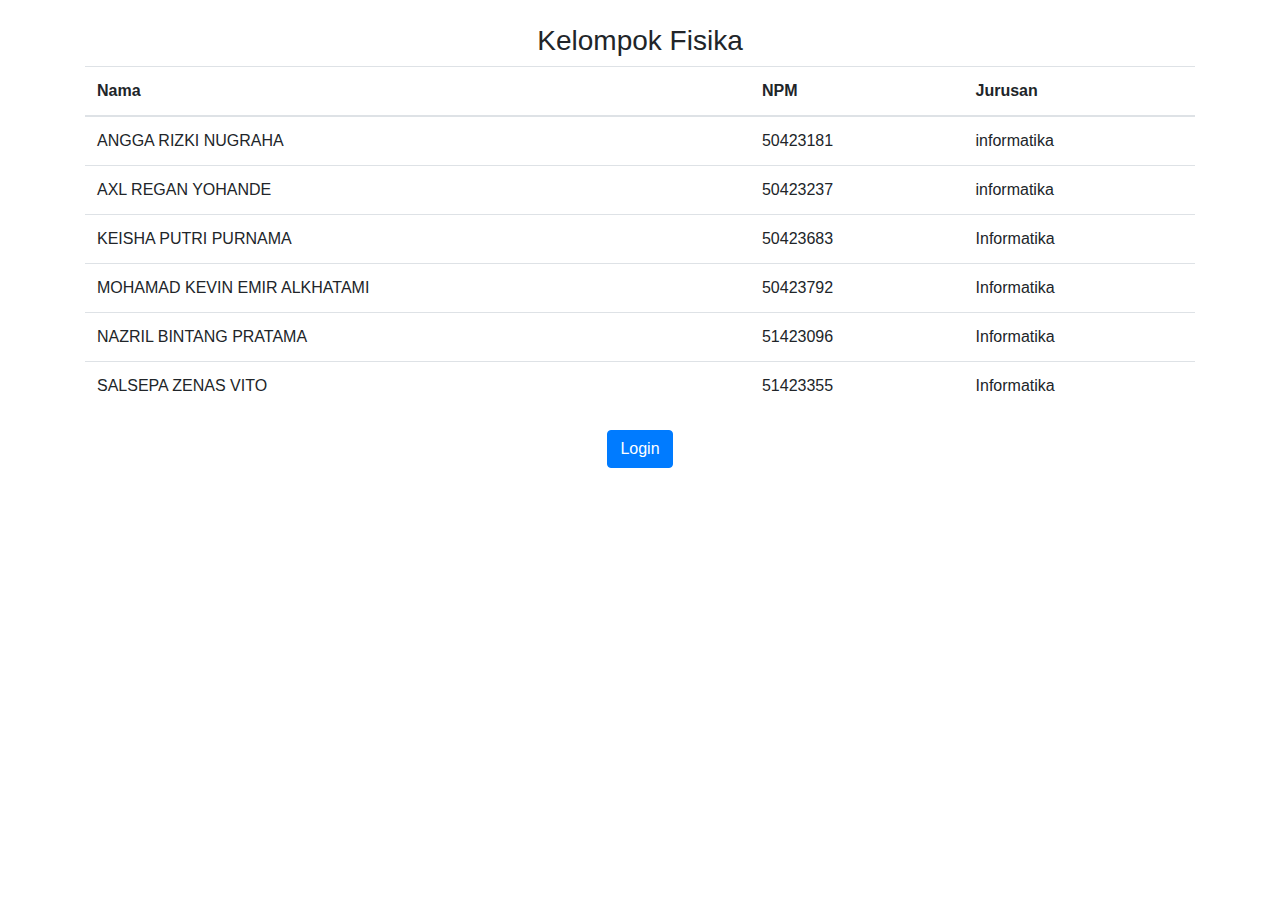
<file: templates/kelompok.html>
<!DOCTYPE html>
<html lang="en">

<head>
    <meta charset="UTF-8">
    <meta http-equiv="X-UA-Compatible" content="IE=edge">
    <meta name="viewport" content="width=device-width, initial-scale=1.0">
    <title>Fisika</title>
    <link rel="stylesheet" type=text/css href="https://maxcdn.bootstrapcdn.com/bootstrap/4.0.0/css/bootstrap.min.css">
    <style>
        .btn-container {
            display: flex;
            justify-content: center;
            margin-top: 20px;
        }
    </style>
</head>

<body>
    
    <div class="container">
        <div class="row">
            <div class="col-lg-12">
                <h3 class="one mt-4 text-center">Kelompok Fisika</h3>

                <table class="table">
                    <thead>
                        <tr>
                            <th scope="col">Nama</th>
                            <th scope="col">NPM</th>
                            <th scope="col">Jurusan</th>
                        </tr>
                    </thead>

                    <tbody>
                        <tr>
                            <td>ANGGA RIZKI NUGRAHA</td>
                            <td>50423181</td>
                            <td>informatika</td>
                        </tr>
                        <tr>
                            <td>AXL REGAN YOHANDE</td>
                            <td>50423237</td>
                            <td>informatika</td>
                        </tr>
                        <tr>
                            <td>KEISHA PUTRI PURNAMA</td>
                            <td>50423683</td>
                            <td>Informatika</td>
                        </tr>
                        <tr>
                            <td>MOHAMAD KEVIN EMIR ALKHATAMI</td>
                            <td>50423792</td>
                            <td>Informatika</td>
                        </tr>
                        <tr>
                            <td>NAZRIL BINTANG PRATAMA</td>
                            <td>51423096</td>
                            <td>Informatika</td>
                        </tr>
                        <tr>
                            <td>SALSEPA ZENAS VITO</td>
                            <td>51423355</td>
                            <td>Informatika</td>
                        </tr>
                        
                    </tbody>
                </table>

                <div class="btn-container">
                    <a href="/login" class="btn btn-primary">Login</a>
                </div>
            </div>
        </div>
    </div>
</body>

</html>
</file>
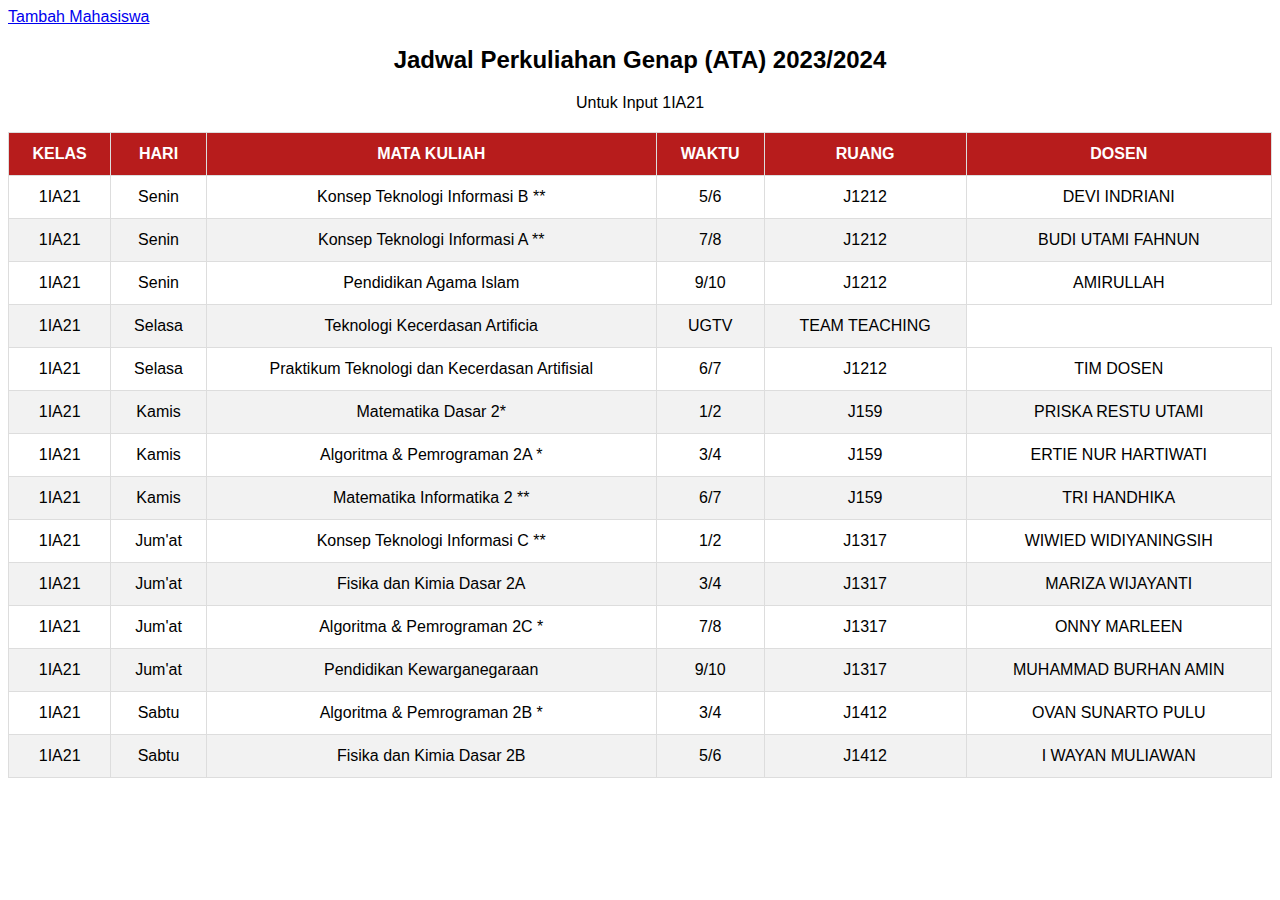
<file: templates/dashboard/jadwal.html>
<!DOCTYPE html>
<html lang="en">
<head>
    <meta charset="UTF-8">
    <meta name="viewport" content="width=device-width, initial-scale=1.0">
    <title>Jadwal Perkuliahan</title>
    <style>
        body {
            font-family: Arial, sans-serif;
        }
        .schedule-table {
            width: 100%;
            border-collapse: collapse;
            margin: 20px 0;
        }
        .schedule-table th, .schedule-table td {
            border: 1px solid #ddd;
            padding: 8px;
            text-align: left;
        }
        .schedule-table th {
            background-color: #b71c1c;
            color: white;
        }
        .schedule-table tr:nth-child(even) {
            background-color: #f2f2f2;
        }
        .schedule-table tr:hover {
            background-color: #ddd;
        }
        .schedule-table th, .schedule-table td {
            padding: 12px;
            text-align: center;
        }
        .schedule-title {
            text-align: center;
            margin-top: 20px;
        }
    </style>
</head>
<body>
    <a href="/dashboard class="btn btn-primary mt-2 mb-4" role="button">Tambah Mahasiswa</a>
    <h2 class="schedule-title">Jadwal Perkuliahan Genap (ATA) 2023/2024</h2>
    <p class="schedule-title">Untuk Input 1IA21</p>
    <table class="schedule-table">
        <thead>
            <tr>
                <th>KELAS</th>
                <th>HARI</th>
                <th>MATA KULIAH</th>
                <th>WAKTU</th>
                <th>RUANG</th>
                <th>DOSEN</th>
            </tr>
        </thead>
        <tbody>
            <tr>
                <td>1IA21</td>
                <td>Senin</td>
                <td>Konsep Teknologi Informasi B **</td>
                <td>5/6</td>
                <td>J1212</td>
                <td>DEVI INDRIANI</td>
            </tr>
            <tr>
                <td>1IA21</td>
                <td>Senin</td>
                <td>Konsep Teknologi Informasi A **</td>
                <td>7/8</td>
                <td>J1212</td>
                <td>BUDI UTAMI FAHNUN</td>
            </tr>
            <tr>
                <td>1IA21</td>
                <td>Senin</td>
                <td>Pendidikan Agama Islam</td>
                <td>9/10</td>
                <td>J1212</td>
                <td>AMIRULLAH</td>
            </tr>
            <tr>
                <td>1IA21</td>
                <td>Selasa</td>
                <td>Teknologi Kecerdasan Artificia</td>
                <td>UGTV</td>
                <td>TEAM TEACHING</td>
            </tr>
            <tr>
                <td>1IA21</td>
                <td>Selasa</td>
                <td>Praktikum Teknologi dan Kecerdasan Artifisial</td>
                <td>6/7</td>
                <td>J1212</td>
                <td>TIM DOSEN</td>
            </tr>
            <tr>
                <td>1IA21</td>
                <td>Kamis</td>
                <td>Matematika Dasar 2*</td>
                <td>1/2</td>
                <td>J159</td>
                <td>PRISKA RESTU UTAMI</td>
            </tr>
            <tr>
                <td>1IA21</td>
                <td>Kamis</td>
                <td>Algoritma & Pemrograman 2A *</td>
                <td>3/4</td>
                <td>J159</td>
                <td>ERTIE NUR HARTIWATI</td>
            </tr>
            <tr>
                <td>1IA21</td>
                <td>Kamis</td>
                <td>Matematika Informatika 2 **</td>
                <td>6/7</td>
                <td>J159</td>
                <td>TRI HANDHIKA</td>
            </tr>
            <tr>
                <td>1IA21</td>
                <td>Jum'at</td>
                <td>Konsep Teknologi Informasi C **</td>
                <td>1/2</td>
                <td>J1317</td>
                <td>WIWIED WIDIYANINGSIH</td>
            </tr>
            <tr>
                <td>1IA21</td>
                <td>Jum'at</td>
                <td>Fisika dan Kimia Dasar 2A</td>
                <td>3/4</td>
                <td>J1317</td>
                <td>MARIZA WIJAYANTI</td>
            </tr>
            <tr>
                <td>1IA21</td>
                <td>Jum'at</td>
                <td>Algoritma & Pemrograman 2C *</td>
                <td>7/8</td>
                <td>J1317</td>
                <td>ONNY MARLEEN</td>
            </tr>
            <tr>
                <td>1IA21</td>
                <td>Jum'at</td>
                <td>Pendidikan Kewarganegaraan</td>
                <td>9/10</td>
                <td>J1317</td>
                <td>MUHAMMAD BURHAN AMIN</td>
            </tr>
            <tr>
                <td>1IA21</td>
                <td>Sabtu</td>
                <td>Algoritma & Pemrograman 2B *</td>
                <td>3/4</td>
                <td>J1412</td>
                <td>OVAN SUNARTO PULU</td>
            </tr>
            <tr>
                <td>1IA21</td>
                <td>Sabtu</td>
                <td>Fisika dan Kimia Dasar 2B</td>
                <td>5/6</td>
                <td>J1412</td>
                <td>I WAYAN MULIAWAN</td>
            </tr>
        </tbody>
    </table>
</body>
</html>
</file>
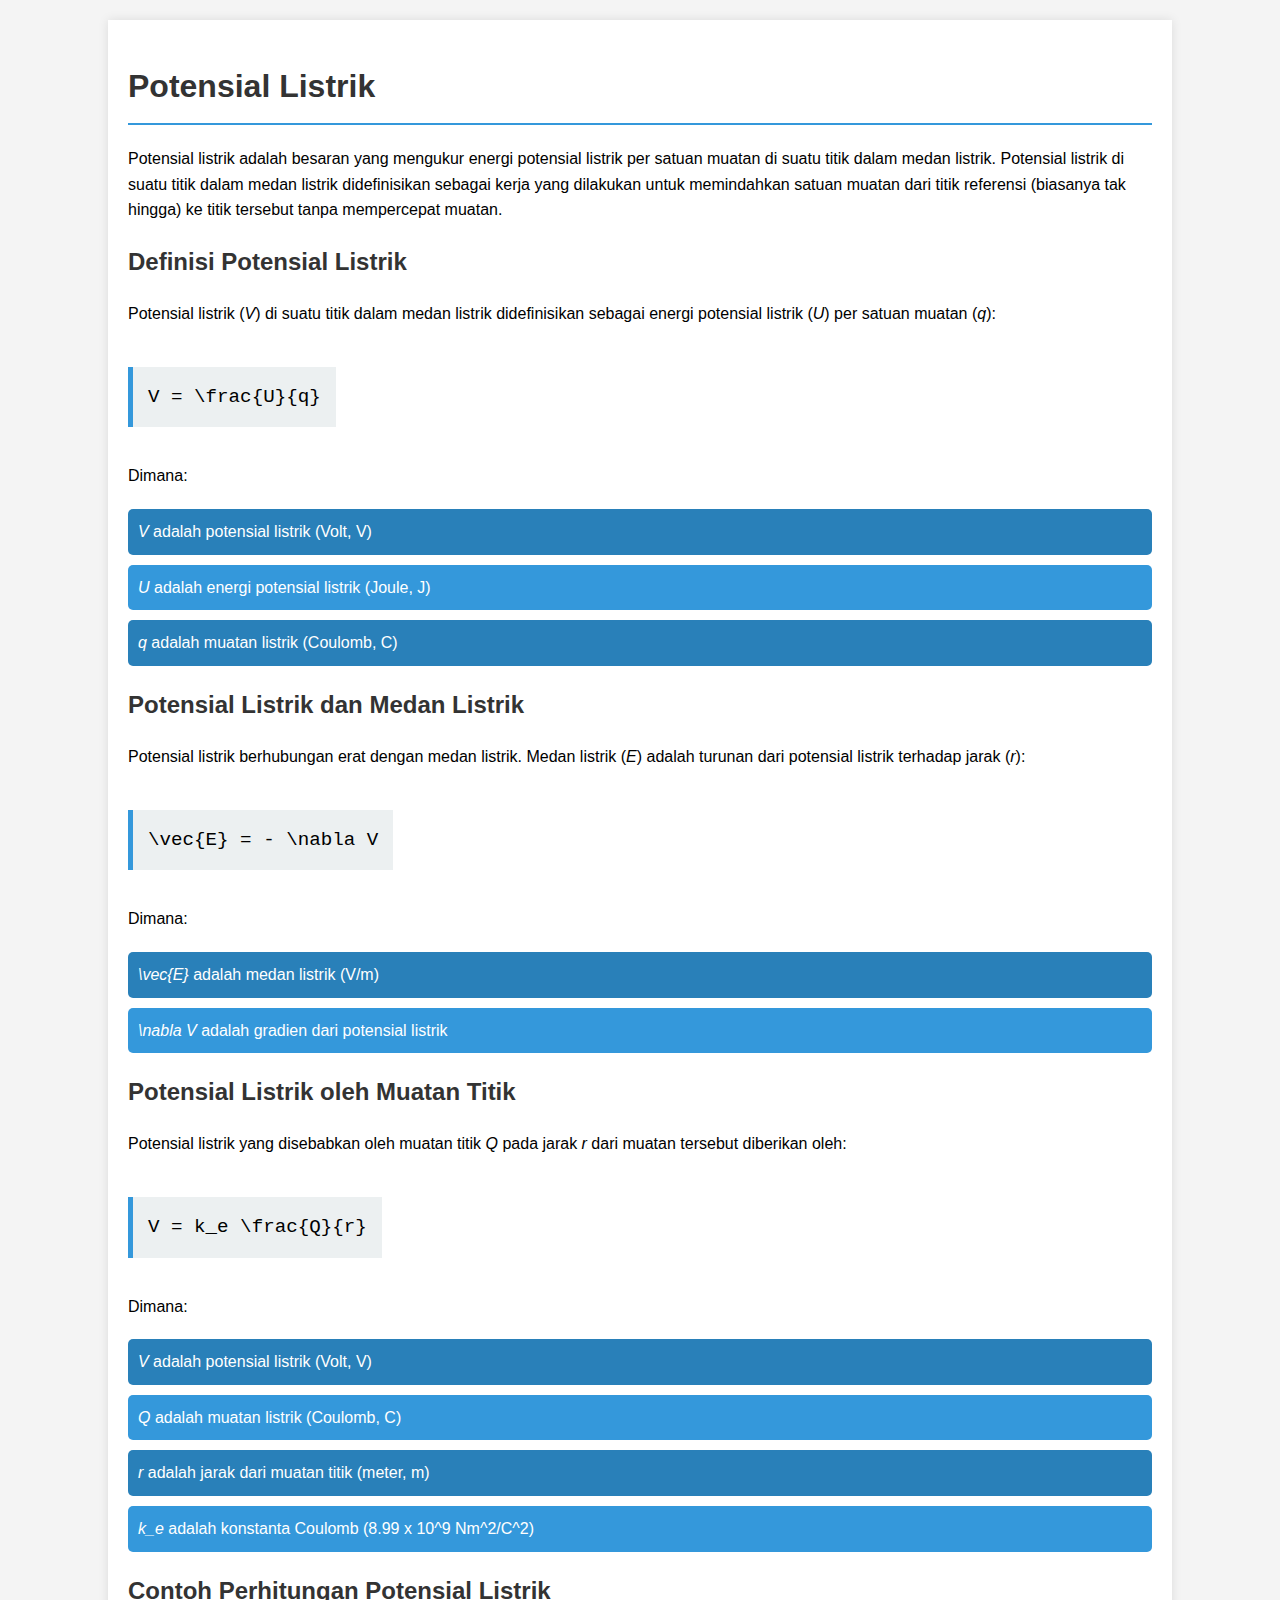
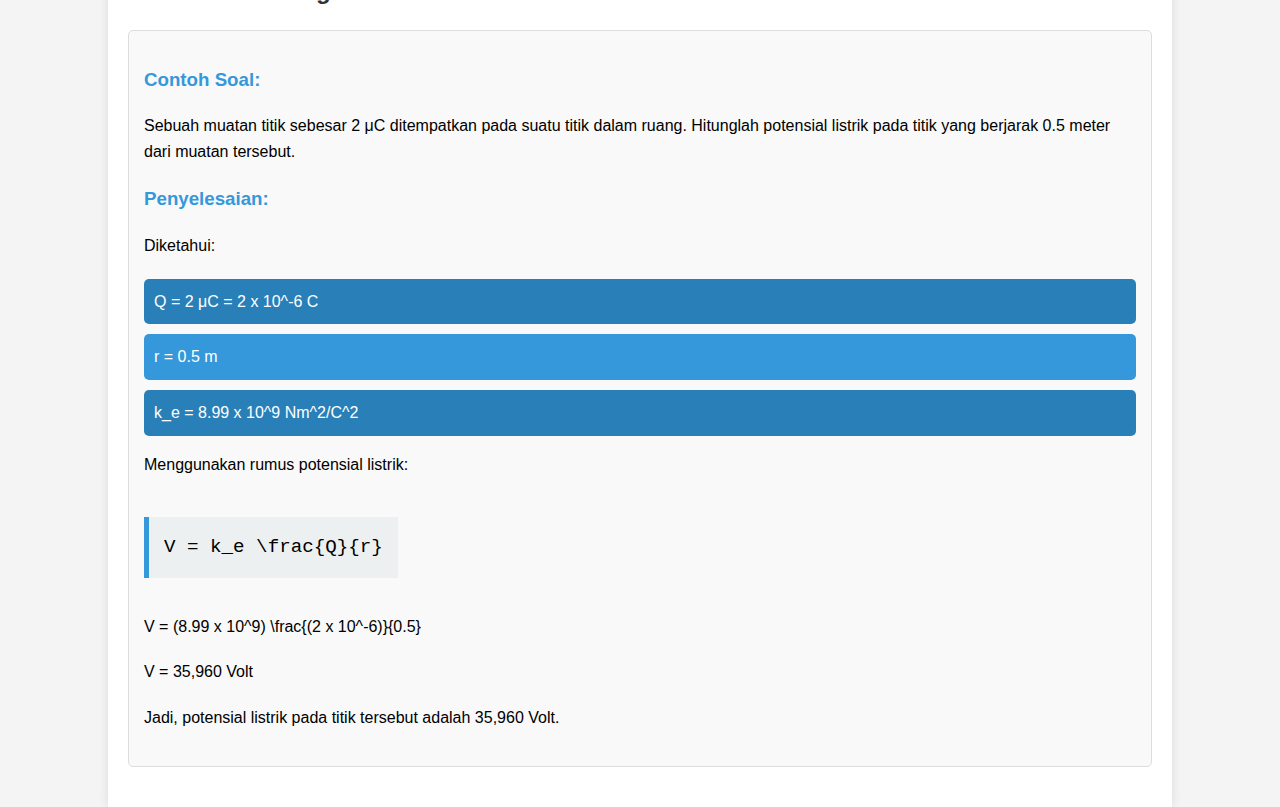
<file: templates/dashboard/materi.html>
<!DOCTYPE html>
<html lang="id">
<head>
    <meta charset="UTF-8">
    <meta name="viewport" content="width=device-width, initial-scale=1.0">
    <title>Potensial Listrik - Fisika Dasar 2</title>
    <style>
        body {
            font-family: 'Segoe UI', Tahoma, Geneva, Verdana, sans-serif;
            line-height: 1.6;
            margin: 0;
            padding: 0;
            background-color: #f4f4f4;
        }
        .container {
            width: 80%;
            margin: auto;
            overflow: hidden;
            padding: 20px;
            background: #fff;
            box-shadow: 0 0 10px rgba(0, 0, 0, 0.1);
            margin-top: 20px;
        }
        h1, h2, h3 {
            color: #333;
        }
        h1 {
            border-bottom: 2px solid #3498db;
            padding-bottom: 10px;
        }
        p {
            margin-bottom: 20px;
        }
        .formula {
            background-color: #ecf0f1;
            padding: 15px;
            border-left: 5px solid #3498db;
            margin: 20px 0;
            font-family: "Courier New", Courier, monospace;
            font-size: 1.2em;
            display: inline-block;
        }
        .example {
            background-color: #f9f9f9;
            border: 1px solid #ddd;
            padding: 15px;
            margin: 20px 0;
            border-radius: 5px;
        }
        .example h3 {
            color: #3498db;
        }
        ul {
            list-style: none;
            padding: 0;
        }
        ul li {
            background: #3498db;
            color: #fff;
            margin-bottom: 10px;
            padding: 10px;
            border-radius: 5px;
        }
        ul li:nth-child(odd) {
            background: #2980b9;
        }
    </style>
</head>
<body>
    <div class="container">
        <h1>Potensial Listrik</h1>
        <p>Potensial listrik adalah besaran yang mengukur energi potensial listrik per satuan muatan di suatu titik dalam medan listrik. Potensial listrik di suatu titik dalam medan listrik didefinisikan sebagai kerja yang dilakukan untuk memindahkan satuan muatan dari titik referensi (biasanya tak hingga) ke titik tersebut tanpa mempercepat muatan.</p>
        
        <h2>Definisi Potensial Listrik</h2>
        <p>Potensial listrik (<em>V</em>) di suatu titik dalam medan listrik didefinisikan sebagai energi potensial listrik (<em>U</em>) per satuan muatan (<em>q</em>):</p>
        <div class="formula">
            V = \frac{U}{q}
        </div>
        <p>Dimana:</p>
        <ul>
            <li><em>V</em> adalah potensial listrik (Volt, V)</li>
            <li><em>U</em> adalah energi potensial listrik (Joule, J)</li>
            <li><em>q</em> adalah muatan listrik (Coulomb, C)</li>
        </ul>
        
        <h2>Potensial Listrik dan Medan Listrik</h2>
        <p>Potensial listrik berhubungan erat dengan medan listrik. Medan listrik (<em>E</em>) adalah turunan dari potensial listrik terhadap jarak (<em>r</em>):</p>
        <div class="formula">
            \vec{E} = - \nabla V
        </div>
        <p>Dimana:</p>
        <ul>
            <li><em>\vec{E}</em> adalah medan listrik (V/m)</li>
            <li><em>\nabla V</em> adalah gradien dari potensial listrik</li>
        </ul>
        
        <h2>Potensial Listrik oleh Muatan Titik</h2>
        <p>Potensial listrik yang disebabkan oleh muatan titik <em>Q</em> pada jarak <em>r</em> dari muatan tersebut diberikan oleh:</p>
        <div class="formula">
            V = k_e \frac{Q}{r}
        </div>
        <p>Dimana:</p>
        <ul>
            <li><em>V</em> adalah potensial listrik (Volt, V)</li>
            <li><em>Q</em> adalah muatan listrik (Coulomb, C)</li>
            <li><em>r</em> adalah jarak dari muatan titik (meter, m)</li>
            <li><em>k_e</em> adalah konstanta Coulomb (8.99 x 10^9 Nm^2/C^2)</li>
        </ul>
        
        <h2>Contoh Perhitungan Potensial Listrik</h2>
        <div class="example">
            <h3>Contoh Soal:</h3>
            <p>Sebuah muatan titik sebesar 2 μC ditempatkan pada suatu titik dalam ruang. Hitunglah potensial listrik pada titik yang berjarak 0.5 meter dari muatan tersebut.</p>
            <h3>Penyelesaian:</h3>
            <p>Diketahui:</p>
            <ul>
                <li>Q = 2 μC = 2 x 10^-6 C</li>
                <li>r = 0.5 m</li>
                <li>k_e = 8.99 x 10^9 Nm^2/C^2</li>
            </ul>
            <p>Menggunakan rumus potensial listrik:</p>
            <div class="formula">
                V = k_e \frac{Q}{r}
            </div>
            <p>V = (8.99 x 10^9) \frac{(2 x 10^-6)}{0.5}</p>
            <p>V = 35,960 Volt</p>
            <p>Jadi, potensial listrik pada titik tersebut adalah 35,960 Volt.</p>
        </div>
    </div>
</body>
</html>
</file>
